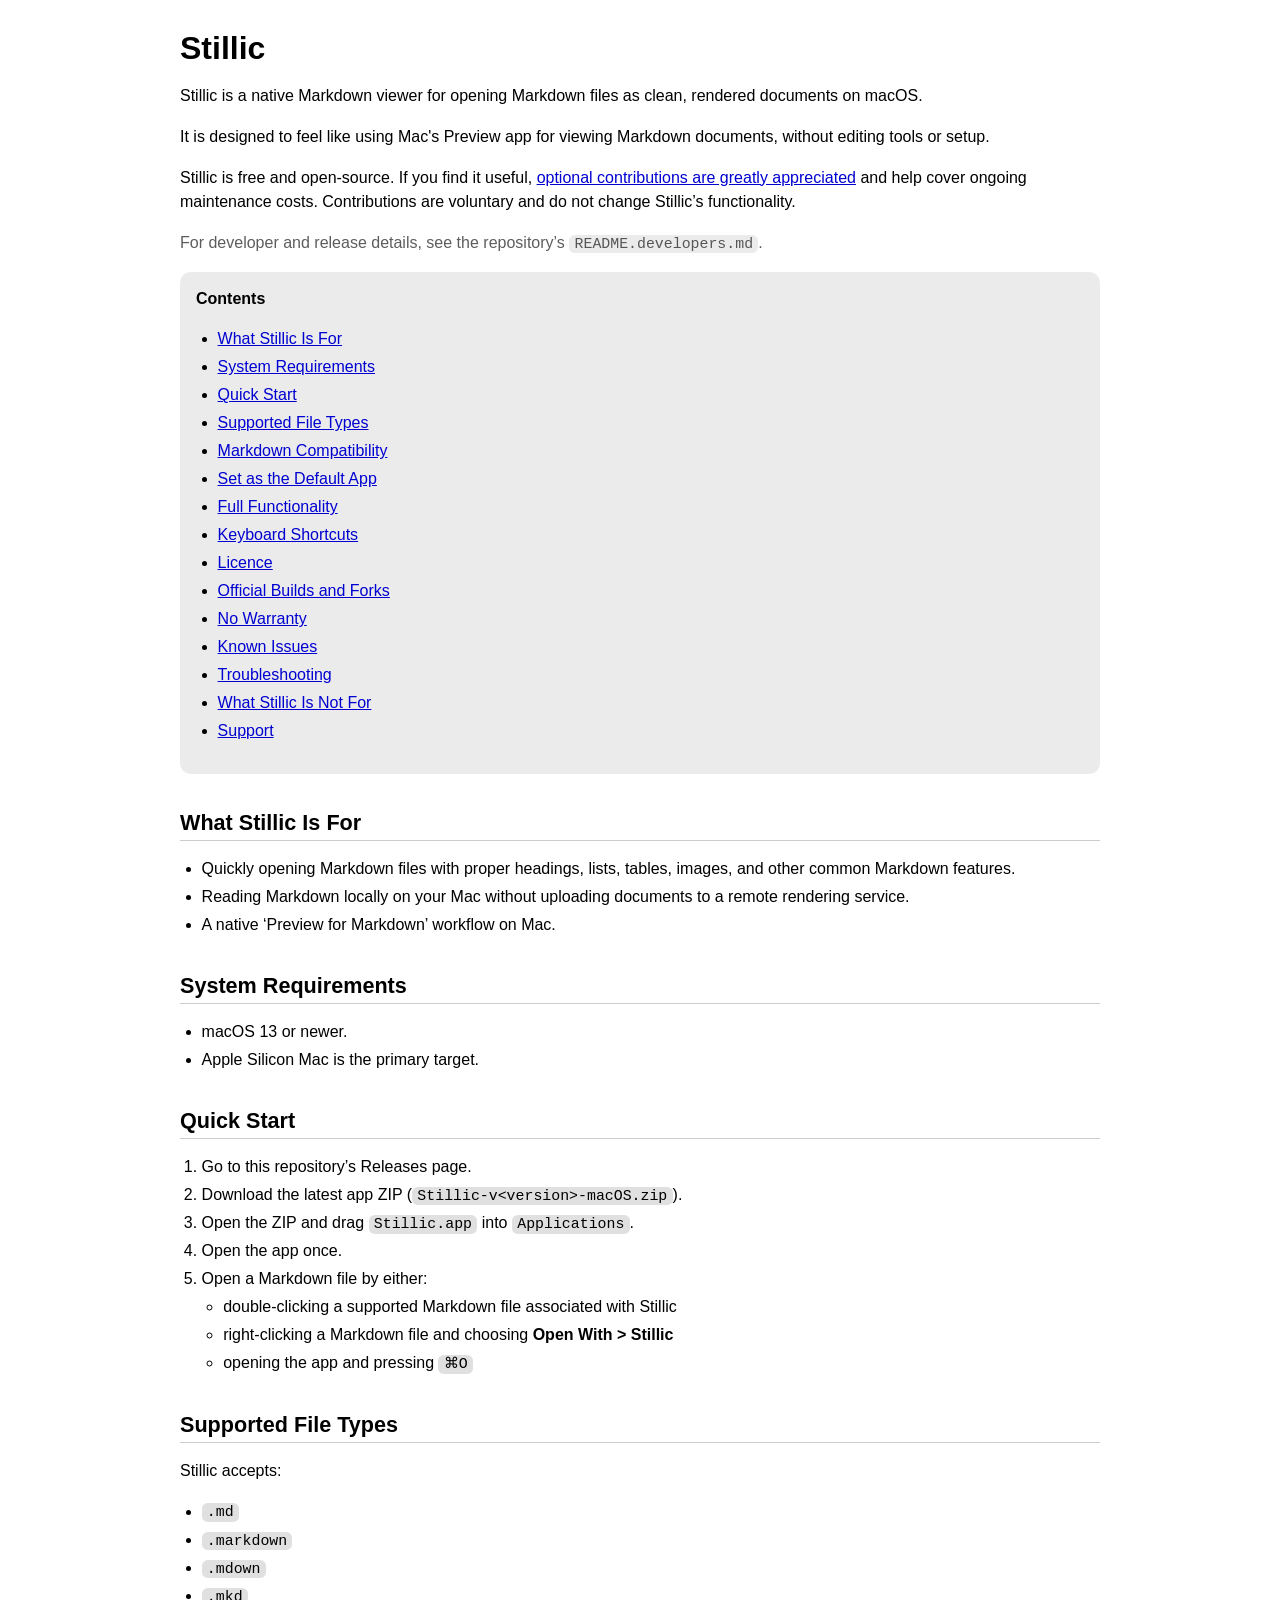
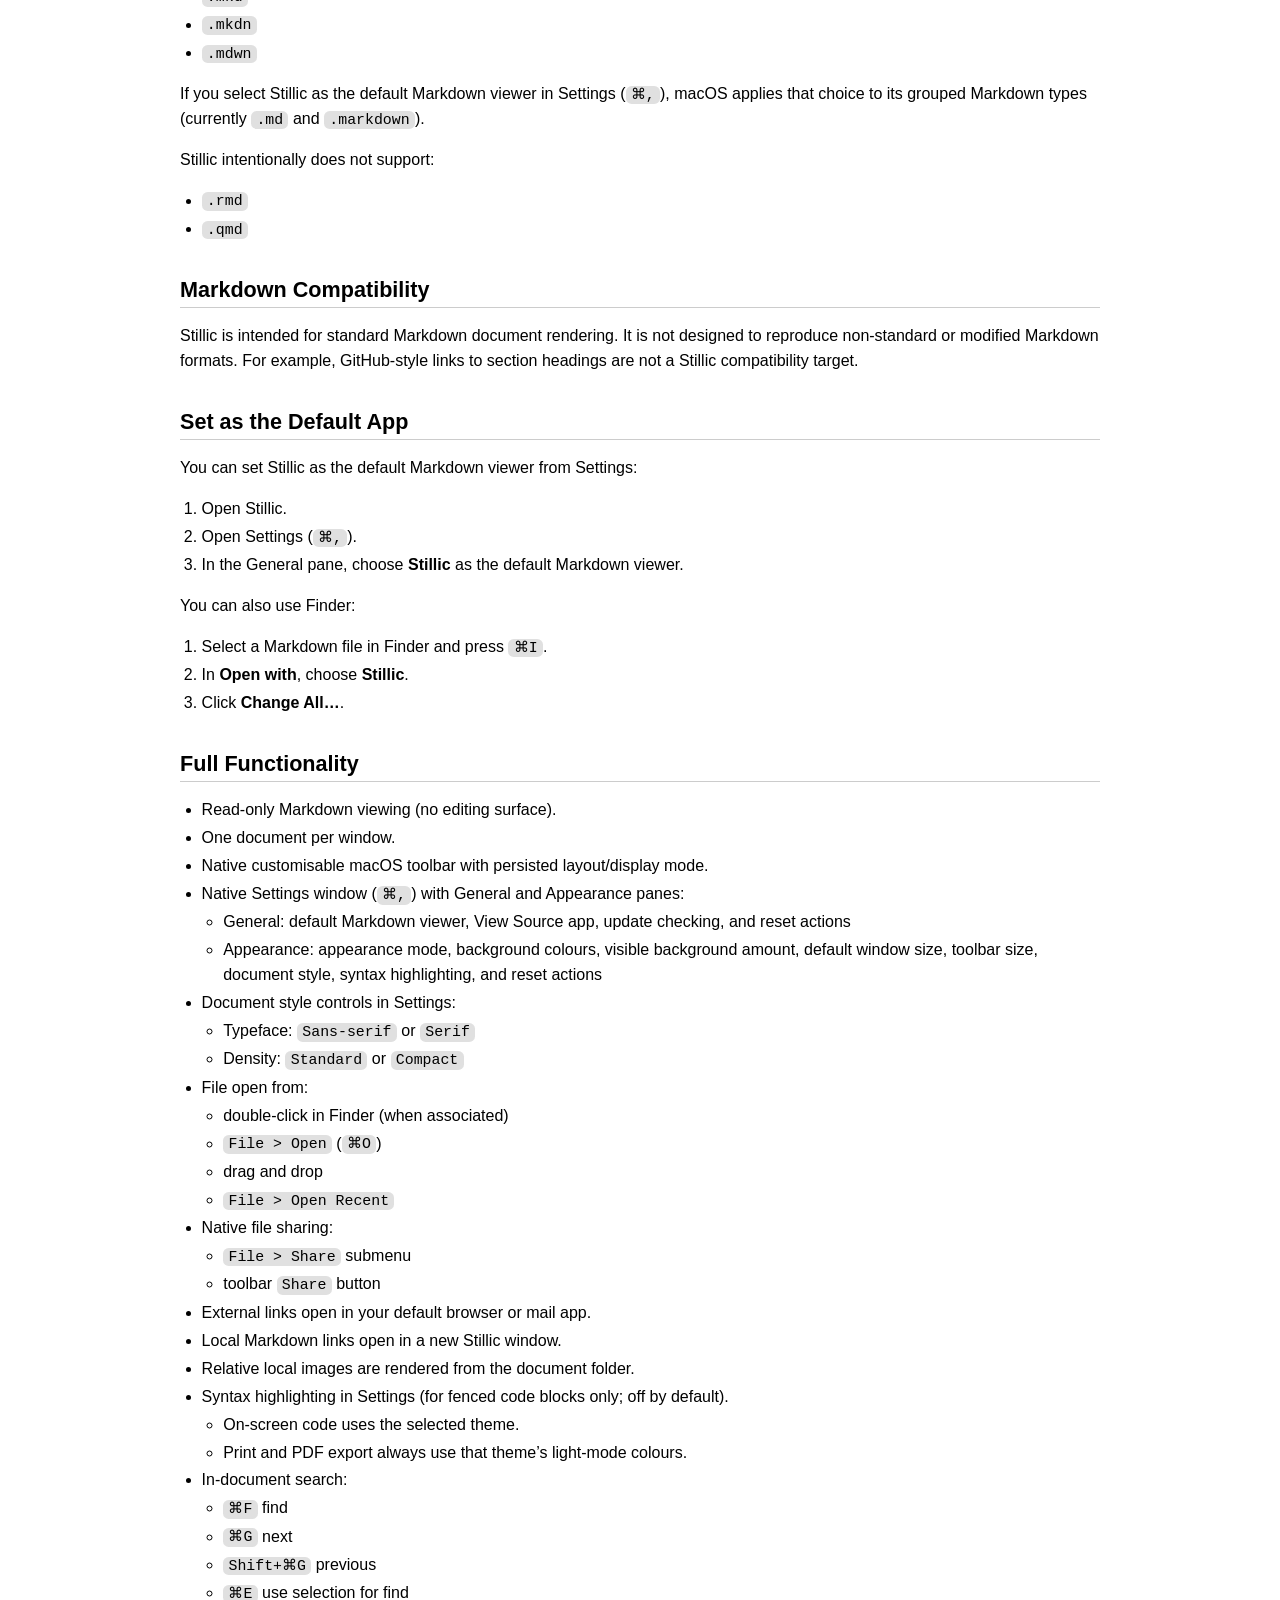
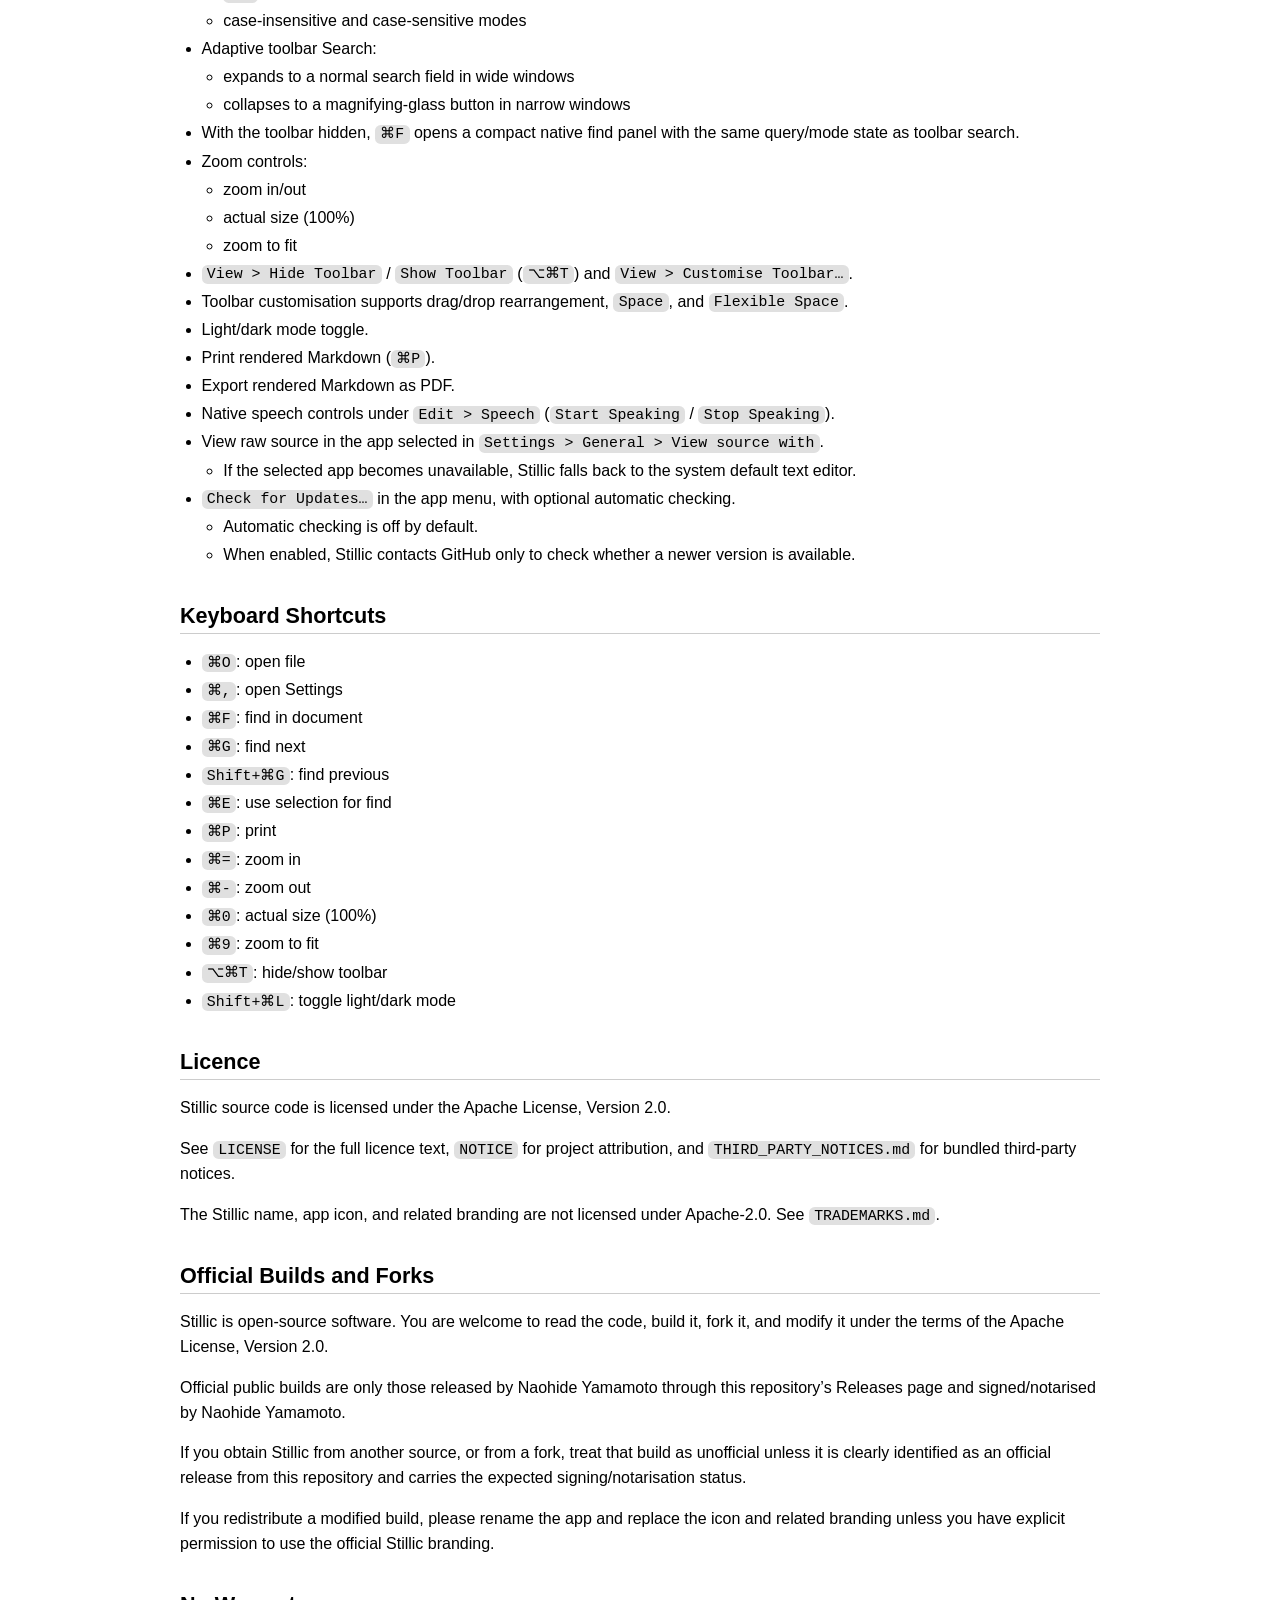
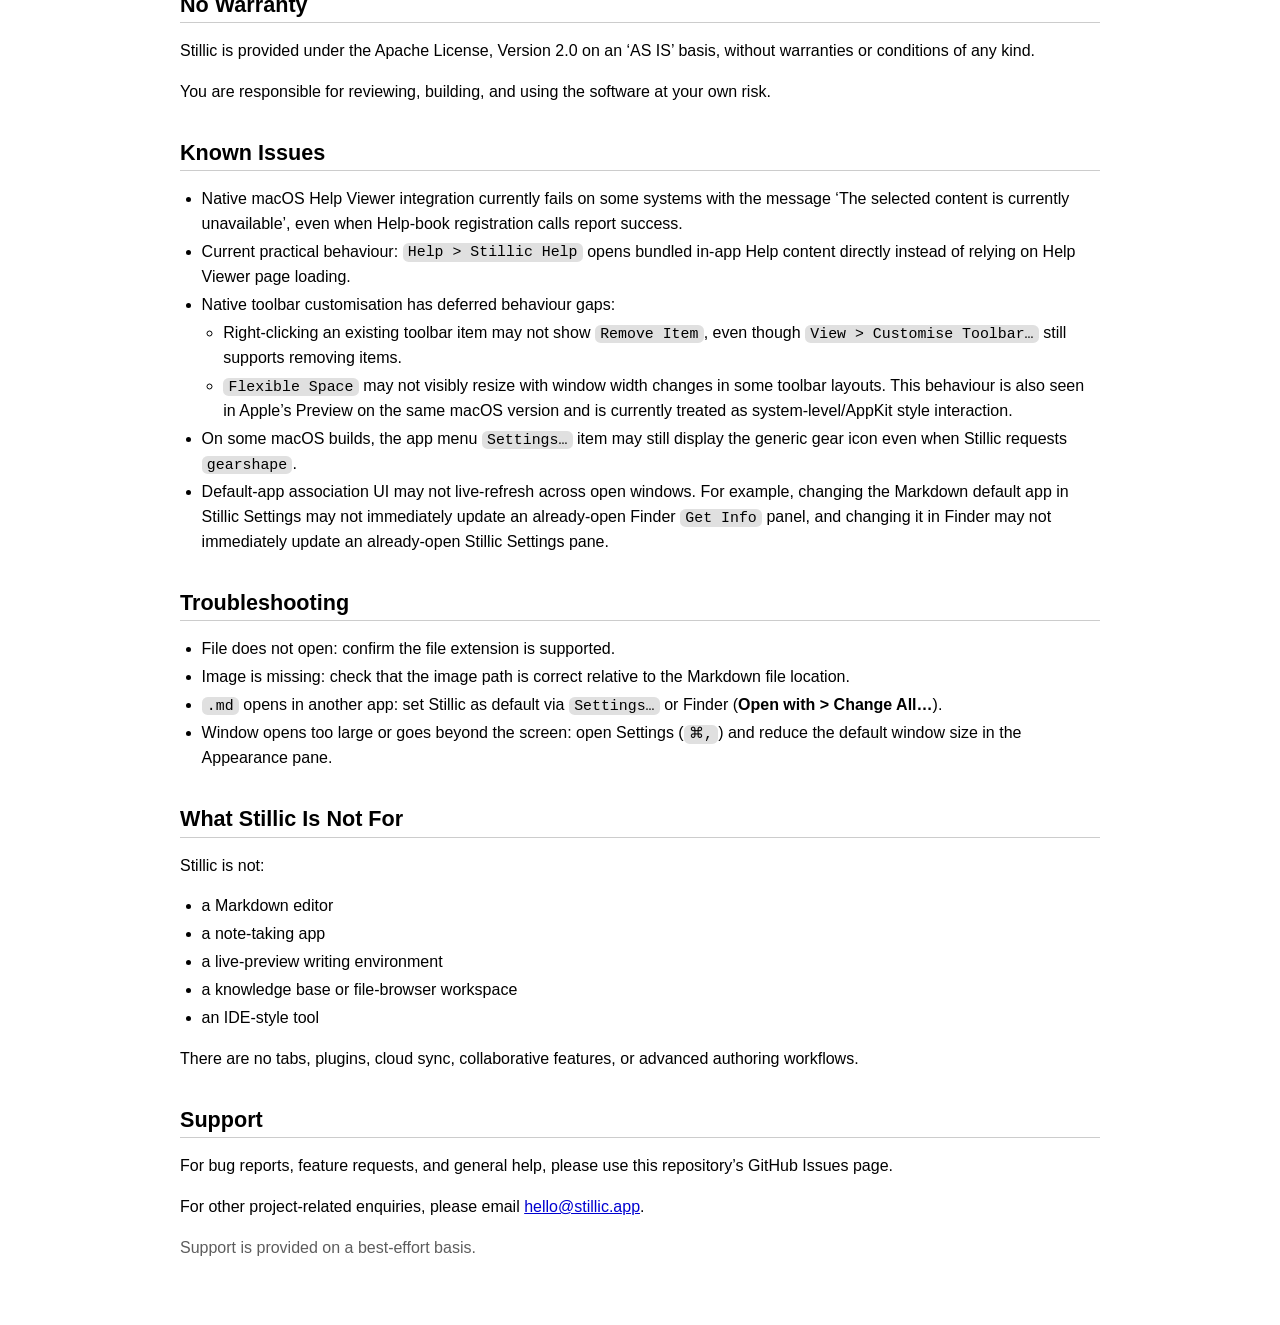
<file: Stillic/Resources/Help/StillicHelp.help/Contents/Resources/index.html>
<!DOCTYPE html>
<html lang="en-AU">
<head>
  <meta charset="utf-8">
  <meta name="viewport" content="width=device-width, initial-scale=1">
  <meta name="AppleTitle" content="Stillic Help">
  <meta name="description" content="Help for Stillic">
  <meta name="keywords" content="quick markdown viewer, markdown, help, open, search, zoom, print, export, settings, syntax highlighting, updates">
  <title>Stillic Help</title>
  <style>
    :root {
      color-scheme: light dark;
    }

    body {
      margin: 0;
      padding: 28px 24px 48px;
      font-family: -apple-system, BlinkMacSystemFont, "SF Pro Text", "Helvetica Neue", sans-serif;
      line-height: 1.55;
      max-width: 920px;
      margin-inline: auto;
    }

    h1, h2, h3 {
      line-height: 1.25;
    }

    h1 {
      margin-top: 0;
      margin-bottom: 0.4rem;
      font-size: 2rem;
    }

    h2 {
      margin-top: 2.2rem;
      margin-bottom: 0.7rem;
      font-size: 1.35rem;
      border-bottom: 1px solid color-mix(in srgb, currentColor 20%, transparent);
      padding-bottom: 0.2rem;
    }

    ul, ol {
      padding-left: 1.35rem;
    }

    li {
      margin: 0.2rem 0;
    }

    code {
      font-family: ui-monospace, SFMono-Regular, Menlo, Monaco, Consolas, "Liberation Mono", monospace;
      font-size: 0.93em;
      background: color-mix(in srgb, currentColor 12%, transparent);
      padding: 0.08rem 0.33rem;
      border-radius: 0.35rem;
    }

    a {
      color: color-mix(in srgb, LinkText 88%, currentColor 12%);
    }

    .subtle {
      color: color-mix(in srgb, currentColor 64%, transparent);
    }

    .toc {
      padding: 0.9rem 1rem;
      border-radius: 0.65rem;
      background: color-mix(in srgb, currentColor 8%, transparent);
      margin: 1rem 0 1.6rem;
    }
  </style>
</head>
<body>
  <a id="index" name="index"></a>
  <h1>Stillic</h1>
  <p>Stillic is a native Markdown viewer for opening Markdown files as clean, rendered documents on macOS.</p>
  <p>It is designed to feel like using Mac's Preview app for viewing Markdown documents, without editing tools or setup.</p>
  <p>Stillic is free and open-source. If you find it useful, <a href="https://ko-fi.com/naohideyamamoto">optional contributions are greatly appreciated</a> and help cover ongoing maintenance costs. Contributions are voluntary and do not change Stillic&rsquo;s functionality.</p>
  <p class="subtle">For developer and release details, see the repository&rsquo;s <code>README.developers.md</code>.</p>

  <div class="toc">
    <strong>Contents</strong>
    <ul>
      <li><a href="#what-stillic-is-for">What Stillic Is For</a></li>
      <li><a href="#system-requirements">System Requirements</a></li>
      <li><a href="#quick-start">Quick Start</a></li>
      <li><a href="#supported-file-types">Supported File Types</a></li>
      <li><a href="#markdown-compatibility">Markdown Compatibility</a></li>
      <li><a href="#set-as-the-default-app">Set as the Default App</a></li>
      <li><a href="#full-functionality">Full Functionality</a></li>
      <li><a href="#keyboard-shortcuts">Keyboard Shortcuts</a></li>
      <li><a href="#licence">Licence</a></li>
      <li><a href="#official-builds-and-forks">Official Builds and Forks</a></li>
      <li><a href="#no-warranty">No Warranty</a></li>
      <li><a href="#known-issues">Known Issues</a></li>
      <li><a href="#troubleshooting">Troubleshooting</a></li>
      <li><a href="#what-stillic-is-not-for">What Stillic Is Not For</a></li>
      <li><a href="#support">Support</a></li>
    </ul>
  </div>

  <h2 id="what-stillic-is-for">What Stillic Is For</h2>
  <ul>
    <li>Quickly opening Markdown files with proper headings, lists, tables, images, and other common Markdown features.</li>
    <li>Reading Markdown locally on your Mac without uploading documents to a remote rendering service.</li>
    <li>A native &lsquo;Preview for Markdown&rsquo; workflow on Mac.</li>
  </ul>

  <h2 id="system-requirements">System Requirements</h2>
  <ul>
    <li>macOS 13 or newer.</li>
    <li>Apple Silicon Mac is the primary target.</li>
  </ul>

  <h2 id="quick-start">Quick Start</h2>
  <ol>
    <li>Go to this repository&rsquo;s Releases page.</li>
    <li>Download the latest app ZIP (<code>Stillic-v&lt;version&gt;-macOS.zip</code>).</li>
    <li>Open the ZIP and drag <code>Stillic.app</code> into <code>Applications</code>.</li>
    <li>Open the app once.</li>
    <li>Open a Markdown file by either:
      <ul>
        <li>double-clicking a supported Markdown file associated with Stillic</li>
        <li>right-clicking a Markdown file and choosing <strong>Open With &gt; Stillic</strong></li>
        <li>opening the app and pressing <code>⌘O</code></li>
      </ul>
    </li>
  </ol>

  <h2 id="supported-file-types">Supported File Types</h2>
  <p>Stillic accepts:</p>
  <ul>
    <li><code>.md</code></li>
    <li><code>.markdown</code></li>
    <li><code>.mdown</code></li>
    <li><code>.mkd</code></li>
    <li><code>.mkdn</code></li>
    <li><code>.mdwn</code></li>
  </ul>
  <p>If you select Stillic as the default Markdown viewer in Settings (<code>⌘,</code>), macOS applies that choice to its grouped Markdown types (currently <code>.md</code> and <code>.markdown</code>).</p>
  <p>Stillic intentionally does not support:</p>
  <ul>
    <li><code>.rmd</code></li>
    <li><code>.qmd</code></li>
  </ul>

  <h2 id="markdown-compatibility">Markdown Compatibility</h2>
  <p>Stillic is intended for standard Markdown document rendering. It is not designed to reproduce non-standard or modified Markdown formats. For example, GitHub-style links to section headings are not a Stillic compatibility target.</p>

  <h2 id="set-as-the-default-app">Set as the Default App</h2>
  <p>You can set Stillic as the default Markdown viewer from Settings:</p>
  <ol>
    <li>Open Stillic.</li>
    <li>Open Settings (<code>⌘,</code>).</li>
    <li>In the General pane, choose <strong>Stillic</strong> as the default Markdown viewer.</li>
  </ol>
  <p>You can also use Finder:</p>
  <ol>
    <li>Select a Markdown file in Finder and press <code>⌘I</code>.</li>
    <li>In <strong>Open with</strong>, choose <strong>Stillic</strong>.</li>
    <li>Click <strong>Change All&hellip;</strong>.</li>
  </ol>

  <h2 id="full-functionality">Full Functionality</h2>
  <ul>
    <li>Read-only Markdown viewing (no editing surface).</li>
    <li>One document per window.</li>
    <li>Native customisable macOS toolbar with persisted layout/display mode.</li>
    <li>Native Settings window (<code>⌘,</code>) with General and Appearance panes:
      <ul>
        <li>General: default Markdown viewer, View Source app, update checking, and reset actions</li>
        <li>Appearance: appearance mode, background colours, visible background amount, default window size, toolbar size, document style, syntax highlighting, and reset actions</li>
      </ul>
    </li>
    <li>Document style controls in Settings:
      <ul>
        <li>Typeface: <code>Sans-serif</code> or <code>Serif</code></li>
        <li>Density: <code>Standard</code> or <code>Compact</code></li>
      </ul>
    </li>
    <li>File open from:
      <ul>
        <li>double-click in Finder (when associated)</li>
        <li><code>File &gt; Open</code> (<code>⌘O</code>)</li>
        <li>drag and drop</li>
        <li><code>File &gt; Open Recent</code></li>
      </ul>
    </li>
    <li>Native file sharing:
      <ul>
        <li><code>File &gt; Share</code> submenu</li>
        <li>toolbar <code>Share</code> button</li>
      </ul>
    </li>
    <li>External links open in your default browser or mail app.</li>
    <li>Local Markdown links open in a new Stillic window.</li>
    <li>Relative local images are rendered from the document folder.</li>
    <li>Syntax highlighting in Settings (for fenced code blocks only; off by default).
      <ul>
        <li>On-screen code uses the selected theme.</li>
        <li>Print and PDF export always use that theme&rsquo;s light-mode colours.</li>
      </ul>
    </li>
    <li>In-document search:
      <ul>
        <li><code>⌘F</code> find</li>
        <li><code>⌘G</code> next</li>
        <li><code>Shift+⌘G</code> previous</li>
        <li><code>⌘E</code> use selection for find</li>
        <li>case-insensitive and case-sensitive modes</li>
      </ul>
    </li>
    <li>Adaptive toolbar Search:
      <ul>
        <li>expands to a normal search field in wide windows</li>
        <li>collapses to a magnifying-glass button in narrow windows</li>
      </ul>
    </li>
    <li>With the toolbar hidden, <code>⌘F</code> opens a compact native find panel with the same query/mode state as toolbar search.</li>
    <li>Zoom controls:
      <ul>
        <li>zoom in/out</li>
        <li>actual size (100%)</li>
        <li>zoom to fit</li>
      </ul>
    </li>
    <li><code>View &gt; Hide Toolbar</code> / <code>Show Toolbar</code> (<code>⌥⌘T</code>) and <code>View &gt; Customise Toolbar…</code>.</li>
    <li>Toolbar customisation supports drag/drop rearrangement, <code>Space</code>, and <code>Flexible Space</code>.</li>
    <li>Light/dark mode toggle.</li>
    <li>Print rendered Markdown (<code>⌘P</code>).</li>
    <li>Export rendered Markdown as PDF.</li>
    <li>Native speech controls under <code>Edit &gt; Speech</code> (<code>Start Speaking</code> / <code>Stop Speaking</code>).</li>
    <li>View raw source in the app selected in <code>Settings &gt; General &gt; View source with</code>.
      <ul>
        <li>If the selected app becomes unavailable, Stillic falls back to the system default text editor.</li>
      </ul>
    </li>
    <li><code>Check for Updates…</code> in the app menu, with optional automatic checking.
      <ul>
        <li>Automatic checking is off by default.</li>
        <li>When enabled, Stillic contacts GitHub only to check whether a newer version is available.</li>
      </ul>
    </li>
  </ul>

  <h2 id="keyboard-shortcuts">Keyboard Shortcuts</h2>
  <ul>
    <li><code>⌘O</code>: open file</li>
    <li><code>⌘,</code>: open Settings</li>
    <li><code>⌘F</code>: find in document</li>
    <li><code>⌘G</code>: find next</li>
    <li><code>Shift+⌘G</code>: find previous</li>
    <li><code>⌘E</code>: use selection for find</li>
    <li><code>⌘P</code>: print</li>
    <li><code>⌘=</code>: zoom in</li>
    <li><code>⌘-</code>: zoom out</li>
    <li><code>⌘0</code>: actual size (100%)</li>
    <li><code>⌘9</code>: zoom to fit</li>
    <li><code>⌥⌘T</code>: hide/show toolbar</li>
    <li><code>Shift+⌘L</code>: toggle light/dark mode</li>
  </ul>

  <h2 id="licence">Licence</h2>
  <p>Stillic source code is licensed under the Apache License, Version 2.0.</p>
  <p>See <code>LICENSE</code> for the full licence text, <code>NOTICE</code> for project attribution, and <code>THIRD_PARTY_NOTICES.md</code> for bundled third-party notices.</p>
  <p>The Stillic name, app icon, and related branding are not licensed under Apache-2.0. See <code>TRADEMARKS.md</code>.</p>

  <h2 id="official-builds-and-forks">Official Builds and Forks</h2>
  <p>Stillic is open-source software. You are welcome to read the code, build it, fork it, and modify it under the terms of the Apache License, Version 2.0.</p>
  <p>Official public builds are only those released by Naohide Yamamoto through this repository&rsquo;s Releases page and signed/notarised by Naohide Yamamoto.</p>
  <p>If you obtain Stillic from another source, or from a fork, treat that build as unofficial unless it is clearly identified as an official release from this repository and carries the expected signing/notarisation status.</p>
  <p>If you redistribute a modified build, please rename the app and replace the icon and related branding unless you have explicit permission to use the official Stillic branding.</p>

  <h2 id="no-warranty">No Warranty</h2>
  <p>Stillic is provided under the Apache License, Version 2.0 on an &lsquo;AS IS&rsquo; basis, without warranties or conditions of any kind.</p>
  <p>You are responsible for reviewing, building, and using the software at your own risk.</p>

  <h2 id="known-issues">Known Issues</h2>
  <ul>
    <li>Native macOS Help Viewer integration currently fails on some systems with the message &lsquo;The selected content is currently unavailable&rsquo;, even when Help-book registration calls report success.</li>
    <li>Current practical behaviour: <code>Help &gt; Stillic Help</code> opens bundled in-app Help content directly instead of relying on Help Viewer page loading.</li>
    <li>Native toolbar customisation has deferred behaviour gaps:
      <ul>
        <li>Right-clicking an existing toolbar item may not show <code>Remove Item</code>, even though <code>View &gt; Customise Toolbar…</code> still supports removing items.</li>
        <li><code>Flexible Space</code> may not visibly resize with window width changes in some toolbar layouts. This behaviour is also seen in Apple&rsquo;s Preview on the same macOS version and is currently treated as system-level/AppKit style interaction.</li>
      </ul>
    </li>
    <li>On some macOS builds, the app menu <code>Settings…</code> item may still display the generic gear icon even when Stillic requests <code>gearshape</code>.</li>
    <li>Default-app association UI may not live-refresh across open windows. For example, changing the Markdown default app in Stillic Settings may not immediately update an already-open Finder <code>Get Info</code> panel, and changing it in Finder may not immediately update an already-open Stillic Settings pane.</li>
  </ul>

  <h2 id="troubleshooting">Troubleshooting</h2>
  <ul>
    <li>File does not open: confirm the file extension is supported.</li>
    <li>Image is missing: check that the image path is correct relative to the Markdown file location.</li>
    <li><code>.md</code> opens in another app: set Stillic as default via <code>Settings…</code> or Finder (<strong>Open with &gt; Change All&hellip;</strong>).</li>
    <li>Window opens too large or goes beyond the screen: open Settings (<code>⌘,</code>) and reduce the default window size in the Appearance pane.</li>
  </ul>

  <h2 id="what-stillic-is-not-for">What Stillic Is Not For</h2>
  <p>Stillic is not:</p>
  <ul>
    <li>a Markdown editor</li>
    <li>a note-taking app</li>
    <li>a live-preview writing environment</li>
    <li>a knowledge base or file-browser workspace</li>
    <li>an IDE-style tool</li>
  </ul>
  <p>There are no tabs, plugins, cloud sync, collaborative features, or advanced authoring workflows.</p>

  <h2 id="support">Support</h2>
  <p>For bug reports, feature requests, and general help, please use this repository&rsquo;s GitHub Issues page.</p>
  <p>For other project-related enquiries, please email <a href="mailto:hello@stillic.app">hello@stillic.app</a>.</p>
  <p class="subtle">Support is provided on a best-effort basis.</p>
</body>
</html>
</file>
